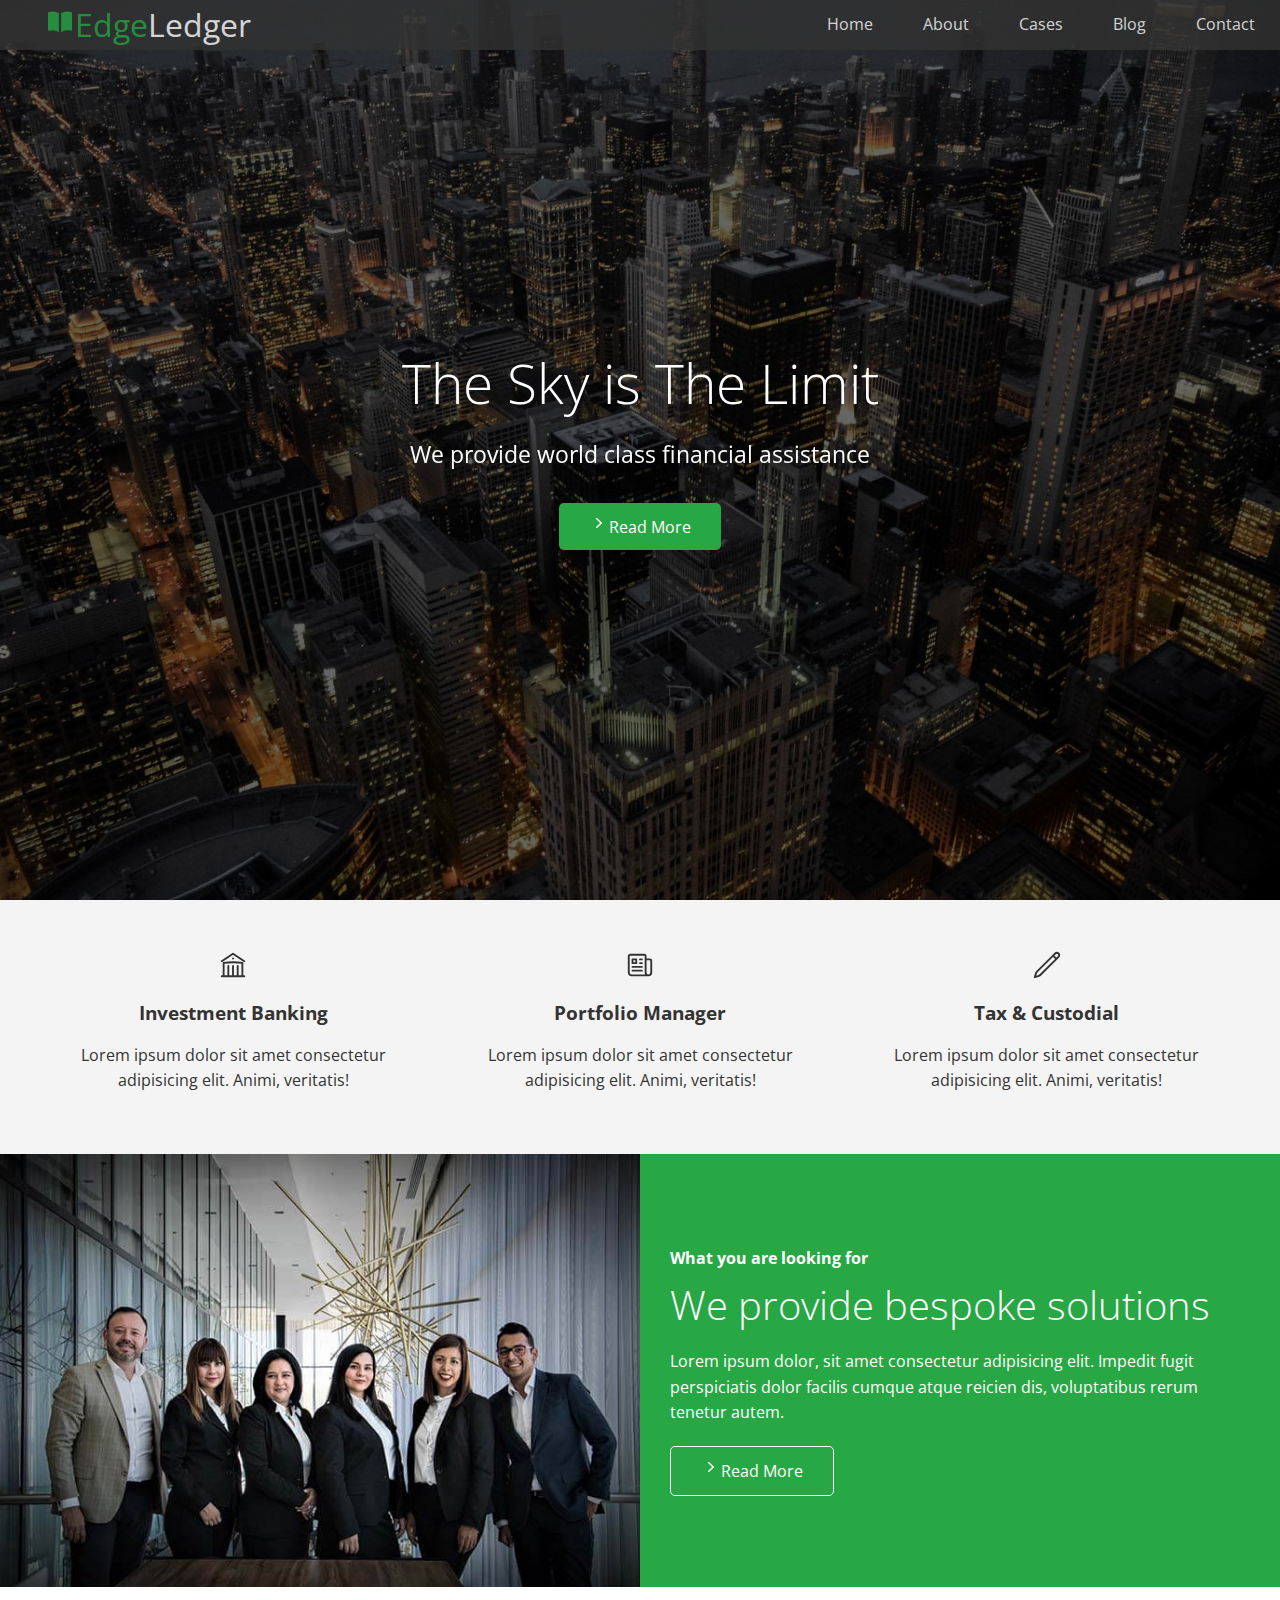
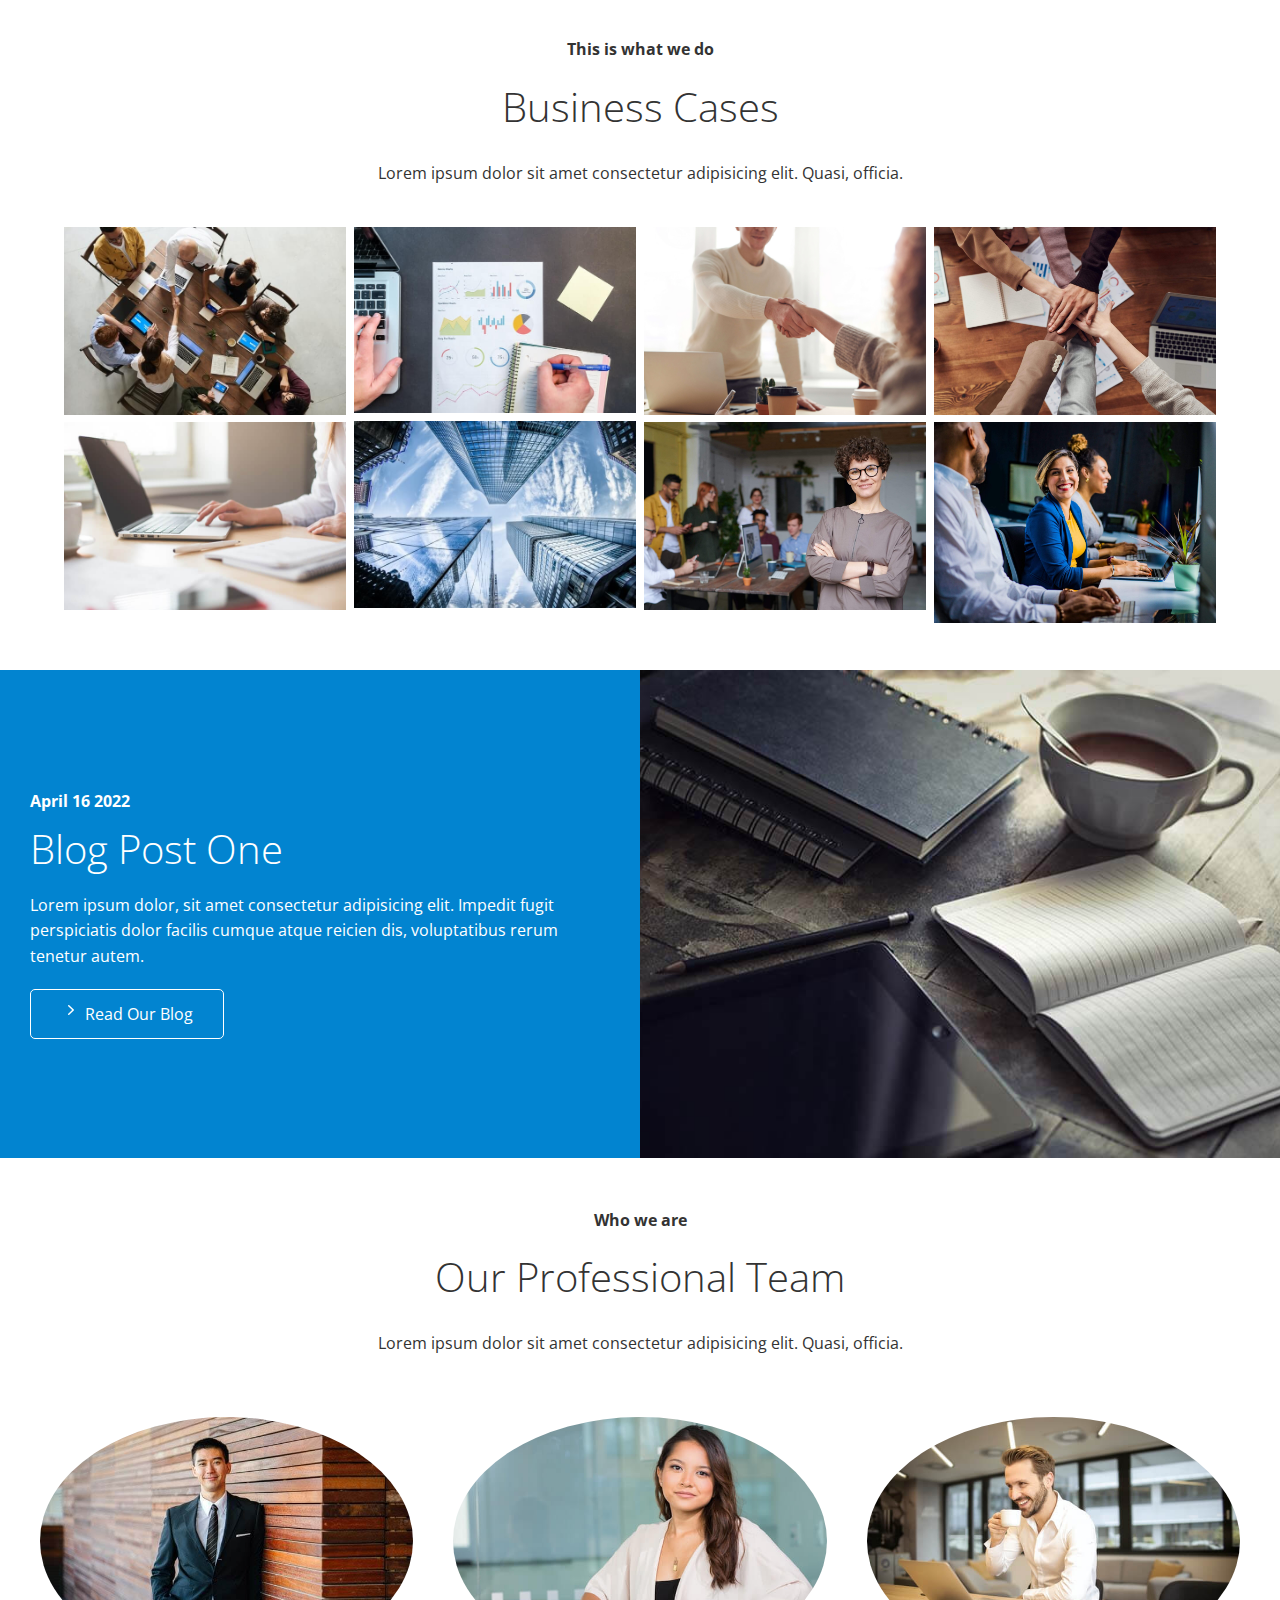
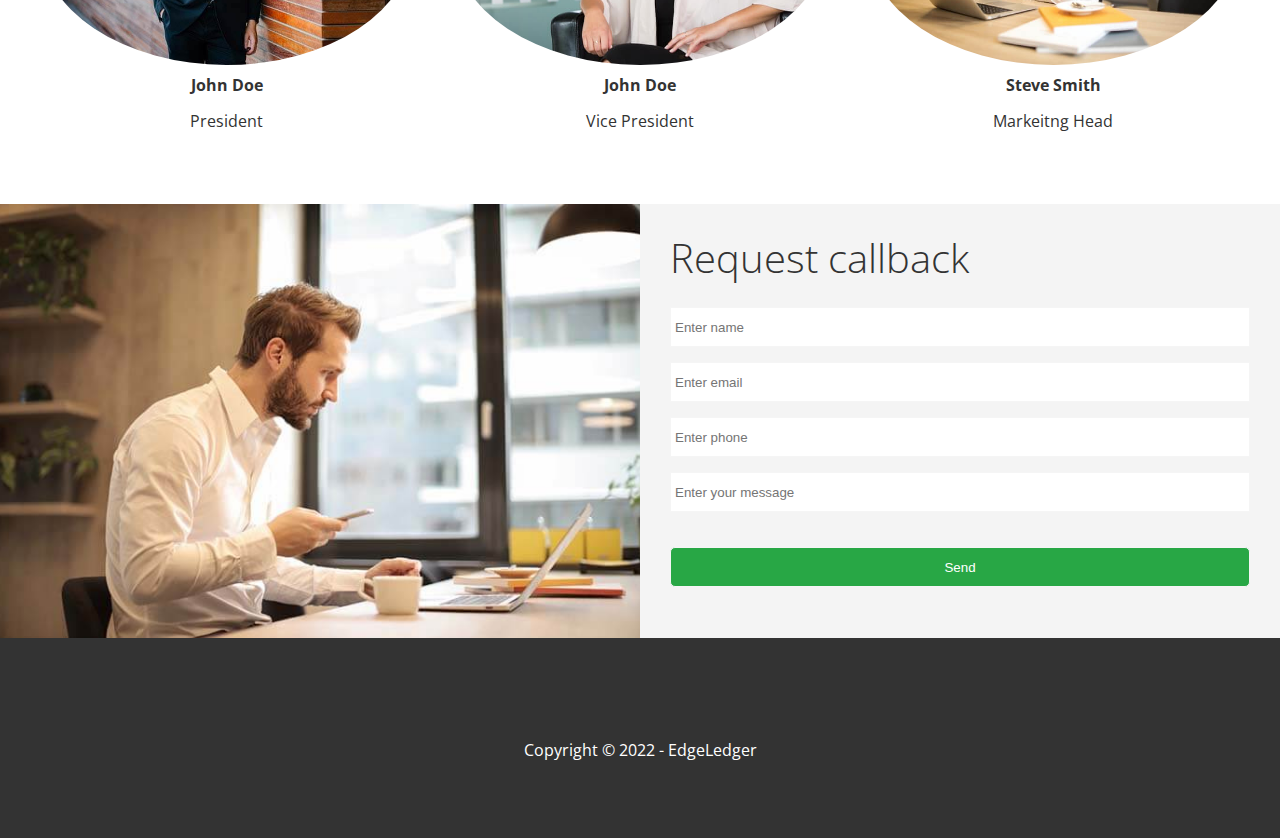
<file: index.html>
<!DOCTYPE html>
<html lang="en">
    <head>
        <meta charset="UTF-8">
        <meta name="viewport" content="width=device-wdith, initial-scale=1.0">
        <meta http-equiv="X-UA-Compatible" content="ie=edge">
        <link rel="shortcut icon" type="image/x-icon" href="/favicon.ico">
        <link rel="stylesheet" href="https://cdnjs.cloudflare.com/ajax/libs/font-awesome/5.13.0/css/all.min.css"
        integrity="sha256-h20CPZ0QyXlBuAw7A+KluUYx/3pK+c7lYEpqLTlxjYQ="
        crossorigin="anonymous">
        <link rel="stylesheet" href="https://maxst.icons8.com/vue-static/landings/line-awesome/line-awesome/1.3.0/css/line-awesome.min.css">
        <link rel="stylesheet" href="css/lightbox.min.css">
        <link rel="stylesheet" href="css/utilities.css">
        <link rel="stylesheet" href="css/style.css">
        <title>Welcome To EdgeLedger</title>
    </head>
    <body id="home">
        <header class="hero">
            <div id="navbar" class="navbar top">
                <h1 class="logo">
                    <a href="/">
                 <span class="text-primary">
                    <svg xmlns="http://www.w3.org/2000/svg" viewBox="0 0 20 20" fill="currentColor" class="w-5 h-5" width="30" height="30">
                    <path d="M10.75 16.82A7.462 7.462 0 0115 15.5c.71 0 1.396.098 2.046.282A.75.75 0 0018 15.06v-11a.75.75 0 00-.546-.721A9.006 9.006 0 0015 3a8.963 8.963 0 00-4.25 1.065V16.82zM9.25 4.065A8.963 8.963 0 005 3c-.85 0-1.673.118-2.454.339A.75.75 0 002 4.06v11a.75.75 0 00.954.721A7.506 7.506 0 015 15.5c1.579 0 3.042.487 4.25 1.32V4.065z" />
                    </svg>Edge</span>Ledger</a>
                </h1>
                <nav>
                    <ul>
                        <li><a href="#home">Home</a></li>
                        <li><a href="#about">About</a></li>
                        <li><a href="#cases">Cases</a></li>
                        <li><a href="#blog">Blog</a></li>
                        <li><a href="#contact">Contact</a></li>
                    </ul>
                </nav>
            </div>
            
            <div class="content">
                <h1>The Sky is The Limit</h1>
                <p>We provide world class financial assistance</p>
                <a href="#about" class="btn">
                    <svg xmlns="http://www.w3.org/2000/svg" viewBox="0 0 20 20" fill="currentColor" class="w-5 h-5" width="20" height="20">
                    <path fill-rule="evenodd" d="M7.21 14.77a.75.75 0 01.02-1.06L11.168 10 7.23 6.29a.75.75 0 111.04-1.08l4.5 4.25a.75.75 0 010 1.08l-4.5 4.25a.75.75 0 01-1.06-.02z" clip-rule="evenodd" />
                  </svg>Read More</a>
            </div>
        </header>

        <main>
            <!--About: Icons-->
            <section id="about" class="icons bg-light">
                <div class="flex-items">
                    <div>
                        <svg xmlns="http://www.w3.org/2000/svg" fill="none" viewBox="0 0 24 24" stroke-width="1.5" stroke="currentColor" class="w-6 h-6" width="30">
                            <path stroke-linecap="round" stroke-linejoin="round" d="M12 21v-8.25M15.75 21v-8.25M8.25 21v-8.25M3 9l9-6 9 6m-1.5 12V10.332A48.36 48.36 0 0012 9.75c-2.551 0-5.056.2-7.5.582V21M3 21h18M12 6.75h.008v.008H12V6.75z" />
                          </svg>
                          
                        <div>
                            <h3>Investment Banking</h3>
                            <p>Lorem ipsum dolor sit amet consectetur
                             adipisicing elit. Animi, veritatis!</p>
                        </div>
                    </div>
                    <div>
                        <svg xmlns="http://www.w3.org/2000/svg" fill="none" viewBox="0 0 24 24" stroke-width="1.5" stroke="currentColor" class="w-6 h-6" width="30">
                            <path stroke-linecap="round" stroke-linejoin="round" d="M12 7.5h1.5m-1.5 3h1.5m-7.5 3h7.5m-7.5 3h7.5m3-9h3.375c.621 0 1.125.504 1.125 1.125V18a2.25 2.25 0 01-2.25 2.25M16.5 7.5V18a2.25 2.25 0 002.25 2.25M16.5 7.5V4.875c0-.621-.504-1.125-1.125-1.125H4.125C3.504 3.75 3 4.254 3 4.875V18a2.25 2.25 0 002.25 2.25h13.5M6 7.5h3v3H6v-3z" />
                          </svg>
                          
                        <div>
                            <h3>Portfolio Manager</h3>
                            <p>Lorem ipsum dolor sit amet consectetur
                            adipisicing elit. Animi, veritatis!</p>
                        </div>
                    </div>
                    <div>
                        <svg xmlns="http://www.w3.org/2000/svg" fill="none" viewBox="0 0 24 24" stroke-width="1.5" stroke="currentColor" class="w-6 h-6" width="30">
                            <path stroke-linecap="round" stroke-linejoin="round" d="M16.862 4.487l1.687-1.688a1.875 1.875 0 112.652 2.652L6.832 19.82a4.5 4.5 0 01-1.897 1.13l-2.685.8.8-2.685a4.5 4.5 0 011.13-1.897L16.863 4.487zm0 0L19.5 7.125" />
                          </svg>                          
                        <div>
                            <h3>Tax & Custodial</h3>
                            <p>Lorem ipsum dolor sit amet consectetur
                            adipisicing elit. Animi, veritatis!</p>
                        </div>
                    </div>
                </div>
            </section>
            <!--About: Solutions-->
            <section class="solutions flex-columns">
                <div class="row">
                    <div class="column">
                        <div class="column-1">
                            <img src="images/home/people.jpg" alt="">
                        </div>
                    </div> 
                    <div class="column">
                     <div class="column-2 bg-primary">
                         <h4>What you are looking for</h4>
                         <h2>We provide bespoke solutions</h2>
                         <p>Lorem ipsum dolor, sit amet consectetur adipisicing elit.
                         Impedit fugit perspiciatis dolor facilis cumque atque reicien
                         dis, voluptatibus rerum tenetur autem.</p>
                         <a href="#" class="btn btn-outline">
                            <svg xmlns="http://www.w3.org/2000/svg" viewBox="0 0 20 20" fill="currentColor" class="w-5 h-5" width="20" height="20">
                                <path fill-rule="evenodd" d="M7.21 14.77a.75.75 0 01.02-1.06L11.168 10 7.23 6.29a.75.75 0 111.04-1.08l4.5 4.25a.75.75 0 010 1.08l-4.5 4.25a.75.75 0 01-1.06-.02z" clip-rule="evenodd" />
                            </svg>Read More 
                         </a>
                        </div>
                    </div>
                </div>
            </section>

            <!--Cases-->
            <section id="cases" class="cases flex-grid section-padding">
                <header class="section-header">
                    <h4>This is what we do</h4>
                    <h2>Business Cases</h2>
                    <p>Lorem ipsum dolor sit amet consectetur adipisicing elit. 
                    Quasi, officia.</p>
                </header>
                <div class="row">
                    <div class="column">
                        <a href="images/cases/cases1.jpg" data-lightbox="cases" 
                        data-title="Lorem ipsum dolor sit amet consectetur adipisicing elit. 
                        Quasi, officia."
                        >
                            <img src="images/cases/cases1.jpg" alt="">
                        </a>
                        <a href="images/cases/cases2.jpg" data-lightbox="cases" 
                        data-title="Lorem ipsum dolor sit amet consectetur adipisicing elit. 
                        Quasi, officia."
                        >
                        <img src="images/cases/cases2.jpg" alt="">
                        </a>
                    </div>
                    <div class="column">
                        <a href="images/cases/cases3.jpg" data-lightbox="cases" 
                        data-title="Lorem ipsum dolor sit amet consectetur adipisicing elit. 
                        Quasi, officia."
                        >
                        <img src="images/cases/cases3.jpg" alt="">
                        </a>
                        <a href="images/cases/cases4.jpg" data-lightbox="cases" 
                        data-title="Lorem ipsum dolor sit amet consectetur adipisicing elit. 
                        Quasi, officia."
                        >
                        <img src="images/cases/cases4.jpg" alt="">
                        </a>
                    </div>
                    <div class="column">
                        <a href="images/cases/cases5.jpg" data-lightbox="cases" 
                        data-title="Lorem ipsum dolor sit amet consectetur adipisicing elit. 
                        Quasi, officia."
                        >
                        <img src="images/cases/cases5.jpg" alt="">
                        </a>
                        <a href="images/cases/cases6.jpg" data-lightbox="cases" 
                        data-title="Lorem ipsum dolor sit amet consectetur adipisicing elit. 
                        Quasi, officia."
                        >
                        <img src="images/cases/cases6.jpg" alt="">
                        </a>
                    </div>
                    <div class="column">
                        <a href="images/cases/cases7.jpg" data-lightbox="cases" 
                        data-title="Lorem ipsum dolor sit amet consectetur adipisicing elit. 
                        Quasi, officia."
                        >
                        <img src="images/cases/cases7.jpg" alt="">
                        </a>
                        <a href="images/cases/cases8.jpg" data-lightbox="cases" 
                        data-title="Lorem ipsum dolor sit amet consectetur adipisicing elit. 
                        Quasi, officia."
                        >
                        <img src="images/cases/cases8.jpg" alt="">
                        </a>
                    </div>
                </div>
            </section>

            <!--Blog -->
            <section id="blog" class="blog flex-columns flex-reverse">
                <div class="row">
                    <div class="column">
                        <div class="column-1">
                            <img src="images/home/blog.jpg" alt="">
                        </div>
                    </div> 
                    <div class="column">
                     <div class="column-2 bg-secondary">
                         <h4>April 16 2022</h4>
                         <h2>Blog Post One</h2>
                         <p>Lorem ipsum dolor, sit amet consectetur adipisicing elit.
                         Impedit fugit perspiciatis dolor facilis cumque atque reicien
                         dis, voluptatibus rerum tenetur autem.</p>
                         <a href="blog.html" class="btn btn-outline">
                            <svg xmlns="http://www.w3.org/2000/svg" viewBox="0 0 20 20" fill="currentColor" class="w-5 h-5" width="20" height="20">
                                <path fill-rule="evenodd" d="M7.21 14.77a.75.75 0 01.02-1.06L11.168 10 7.23 6.29a.75.75 0 111.04-1.08l4.5 4.25a.75.75 0 010 1.08l-4.5 4.25a.75.75 0 01-1.06-.02z" clip-rule="evenodd" />
                            </svg> Read Our Blog
                         </a>
                        </div>
                    </div>
                </div>
            </section>

            <!-- Team -->
            <section id="team" class="team  section-padding">
                <header class="section-header">
                    <h4>Who we are</h4>
                    <h2>Our Professional Team</h2>
                    <p>Lorem ipsum dolor sit amet consectetur adipisicing elit. 
                    Quasi, officia.</p>
                </header>
                <div class="flex-items">
                    <div>
                        <img src="images/team/person1.jpg" alt="">
                        <h4>John Doe</h4>
                        <p>President</p>
                    </div>
                    <div>
                        <img src="images/team/person2.jpg" alt="">
                        <h4>John Doe</h4>
                        <p>Vice President</p>
                    </div>
                    <div>
                        <img src="images/team/person3.jpg" alt="">
                        <h4>Steve Smith</h4>
                        <p>Markeitng Head</p>
                    </div>
                </div>
            </section>

            <!--Contact -->
            <section id="contact" class="contact flex-columns">
                <div class="row">
                    <div class="column">
                        <div class="column-1">
                            <img src="images/home/contact.jpg" alt="">
                        </div>
                    </div> 
                    <div class="column">
                     <div class="column-2 bg-light">
                        <h2>Request callback</h2>
                         <form action="process.php" method="POST" class="callback-form">
                            <div class="form-control">
                                <label for="name"></label>
                                <input type="text" name="name" id="name"
                                placeholder="Enter name">
                            </div>
                            <div class="form-control">
                                <label for="email"></label>
                                <input type="email" name="email" id="email"
                                placeholder="Enter email">
                            </div>
                            <div class="form-control">
                                <label for="phone"></label>
                                <input type="text" name="phone" id="phone"
                                placeholder="Enter phone">
                            </div>
                            <div class="form-control">
                                <label for="message"></label>
                                <input type="text" name="message" id="message"
                                placeholder="Enter your message">
                            </div>
                            <input type="submit" value="Send" id="submit"
                            class="btn">
                         </form>
                     </div>
                    </div>
                </div>
            </section>
        </main>

        <!--Footer-->
        <footer class="footer bg-dark">
            <div class="social">
                <a href="#"><i class="fa-bold fa-facebook fa-2x"></i></a>
                <a href="#"><i class="fa-bold fa-twitter fa-2x"></i></a>
                <a href="#"><i class="fa-bold fa-youtube fa-2x"></i></a>
                <a href="#"><i class="fa-bold fa-linkedin fa-2x"></i></a>
            </div>
            <p>Copyright &copy; 2022 - EdgeLedger</p>
        </footer>


        <script
        src="https://code.jquery.com/jquery-3.6.1.min.js"
        integrity="sha256-o88AwQnZB+VDvE9tvIXrMQaPlFFSUTR+nldQm1LuPXQ="
        crossorigin="anonymous"></script>
        <script src="js/lightbox.min.js"></script>
        <script>
            const navbar = document.getElementById('navbar');
            let scrolled = false;

            window.onscroll = function() {
                if(window.pageYOffset > 100) {
                    navbar.classList.remove('top');
                    if (!scrolled) {
                        navbar.style.transform = 'translateY(-70px)';
                    }
                    setTimeout(function() {
                        navbar.style.transform = 'translateY(0)';
                        scrolled = true;
                    }, 200)
                } else {
                    navbar.classList.add('top');
                    scrolled = false;
                }
            };
            
            // Smooth Scrolling
            $('#navbar a, .btn').on('click', function (e) {
             if (this.hash !== '') {
               e.preventDefault();

              const hash = this.hash;

              $('html, body').animate(
              {
               scrollTop: $(hash).offset().top - 100,
              },
              800
            );
        }
    });
    </script>
    </body>
</html>
</file>
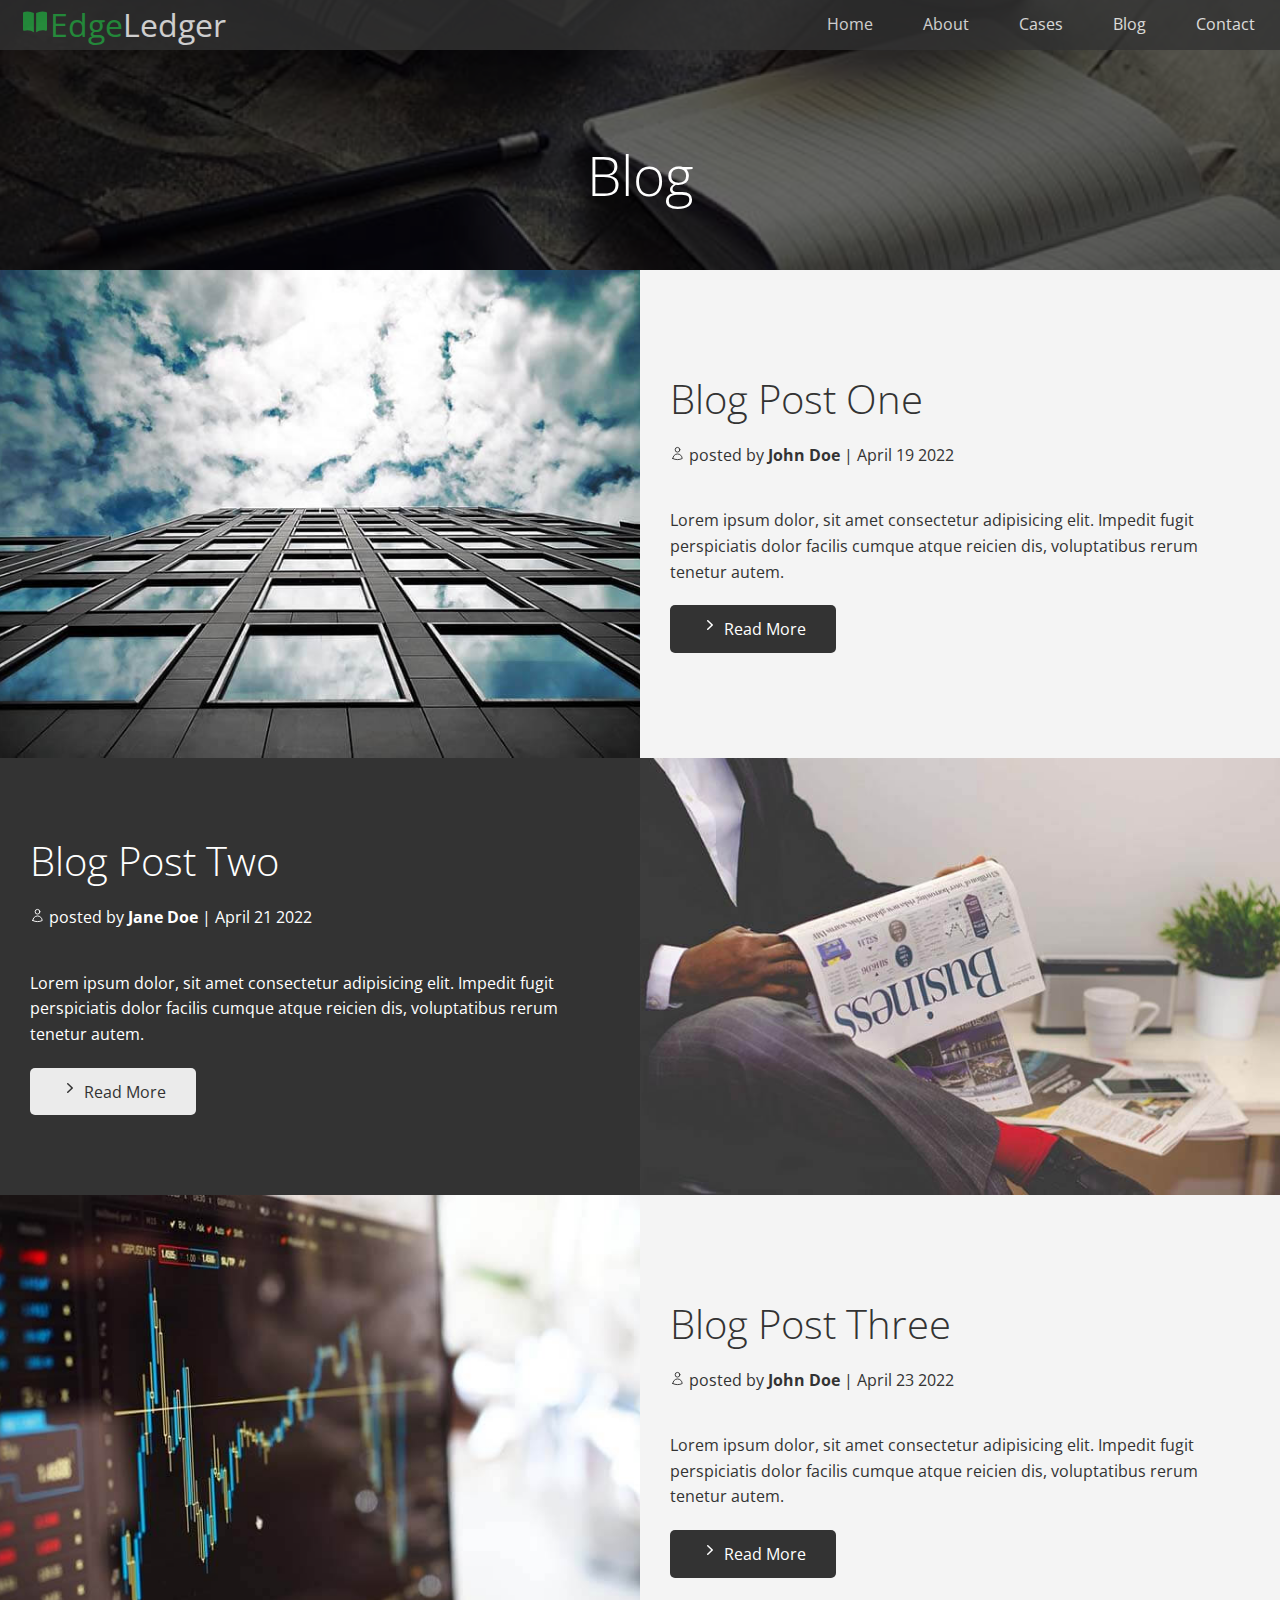
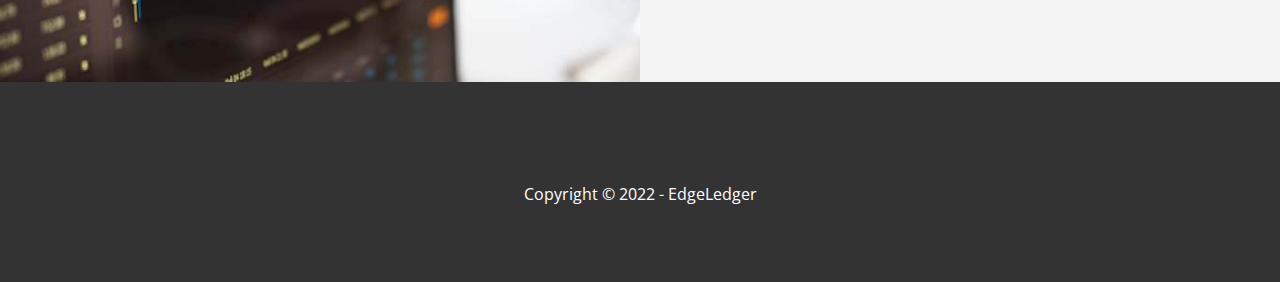
<file: blog.html>
<!DOCTYPE html>
<html lang="en">
    <head>
        <meta charset="UTF-8">
        <meta name="viewport" content="width=device-wdith, initial-scale=1.0">
        <meta http-equiv="X-UA-Compatible" content="ie=edge">
        <link rel="stylesheet" href="https://cdnjs.cloudflare.com/ajax/libs/font-awesome/5.13.0/css/all.min.css"
        integrity="sha256-h20CPZ0QyXlBuAw7A+KluUYx/3pK+c7lYEpqLTlxjYQ="
        crossorigin="anonymous">
        <link rel="stylesheet" href="css/utilities.css">
        <link rel="stylesheet" href="css/style.css">
        <title>Read Our Blog</title>
    </head>
    <body>
        <header class="hero blog">
            <div id="navbar" class="navbar top">
                <h1 class="logo">
                 <span class="text-primary"><svg xmlns="http://www.w3.org/2000/svg" viewBox="0 0 20 20" fill="currentColor" class="w-5 h-5" width="30" height="30">
                    <path d="M10.75 16.82A7.462 7.462 0 0115 15.5c.71 0 1.396.098 2.046.282A.75.75 0 0018 15.06v-11a.75.75 0 00-.546-.721A9.006 9.006 0 0015 3a8.963 8.963 0 00-4.25 1.065V16.82zM9.25 4.065A8.963 8.963 0 005 3c-.85 0-1.673.118-2.454.339A.75.75 0 002 4.06v11a.75.75 0 00.954.721A7.506 7.506 0 015 15.5c1.579 0 3.042.487 4.25 1.32V4.065z" />
                    </svg>Edge</span>Ledger
                 
                </h1>
                <nav>
                    <ul>
                        <li><a href="index.html">Home</a></li>
                        <li><a href="index.html#about">About</a></li>
                        <li><a href="index.html#cases">Cases</a></li>
                        <li><a href="index.html#blog">Blog</a></li>
                        <li><a href="index.html#contact">Contact</a></li>
                    </ul>
                </nav>
            </div>
            
            <div class="content">
                <h1>Blog</h1>
            </div>
        </header>

        <main>
            <article class="flex-columns">
                <div class="row">
                    <div class="column">
                        <div class="column-1">
                            <img src="images/blog/blog1.jpg" alt="">
                        </div>
                    </div> 
                    <div class="column">
                     <div class="column-2 bg-light">
                         <h2>Blog Post One</h2>
                         <p class="meta">
                            <svg xmlns="http://www.w3.org/2000/svg" fill="none" viewBox="0 0 24 24" stroke-width="1.5" stroke="currentColor" class="w-6 h-6" width="15" height="15">
                                <path stroke-linecap="round" stroke-linejoin="round" d="M15.75 6a3.75 3.75 0 11-7.5 0 3.75 3.75 0 017.5 0zM4.501 20.118a7.5 7.5 0 0114.998 0A17.933 17.933 0 0112 21.75c-2.676 0-5.216-.584-7.499-1.632z" />
                              </svg> posted by <strong>John
                             Doe</strong> | April 19 2022
                         </p>
                         <p>Lorem ipsum dolor, sit amet consectetur adipisicing elit.
                         Impedit fugit perspiciatis dolor facilis cumque atque reicien
                         dis, voluptatibus rerum tenetur autem.</p>
                         <a href="post.html" class="btn btn-dark">
                            <svg xmlns="http://www.w3.org/2000/svg" viewBox="0 0 20 20" fill="currentColor" class="w-5 h-5" width="20" height="20">
                                <path fill-rule="evenodd" d="M7.21 14.77a.75.75 0 01.02-1.06L11.168 10 7.23 6.29a.75.75 0 111.04-1.08l4.5 4.25a.75.75 0 010 1.08l-4.5 4.25a.75.75 0 01-1.06-.02z" clip-rule="evenodd" />
                              </svg> Read More </a>
                        </div>
                    </div>
                </div>
            </article>

            <article class="flex-columns flex-reverse">
                <div class="row">
                    <div class="column">
                        <div class="column-1">
                            <img src="images/blog/blog2.jpg" alt="">
                        </div>
                    </div> 
                    <div class="column">
                     <div class="column-2 bg-dark">
                         <h2>Blog Post Two</h2>
                         <p class="meta">
                            <svg xmlns="http://www.w3.org/2000/svg" fill="none" viewBox="0 0 24 24" stroke-width="1.5" stroke="currentColor" class="w-6 h-6" width="15" height="15">
                                <path stroke-linecap="round" stroke-linejoin="round" d="M15.75 6a3.75 3.75 0 11-7.5 0 3.75 3.75 0 017.5 0zM4.501 20.118a7.5 7.5 0 0114.998 0A17.933 17.933 0 0112 21.75c-2.676 0-5.216-.584-7.499-1.632z" />
                              </svg> posted by <strong>Jane
                             Doe</strong> | April 21 2022
                         </p>
                         <p>Lorem ipsum dolor, sit amet consectetur adipisicing elit.
                         Impedit fugit perspiciatis dolor facilis cumque atque reicien
                         dis, voluptatibus rerum tenetur autem.</p>
                         <a href="post.html" class="btn btn-light">
                            <svg xmlns="http://www.w3.org/2000/svg" viewBox="0 0 20 20" fill="currentColor" class="w-5 h-5" width="20" height="20">
                                <path fill-rule="evenodd" d="M7.21 14.77a.75.75 0 01.02-1.06L11.168 10 7.23 6.29a.75.75 0 111.04-1.08l4.5 4.25a.75.75 0 010 1.08l-4.5 4.25a.75.75 0 01-1.06-.02z" clip-rule="evenodd" />
                              </svg> Read More </a>
                        </div>
                    </div>
                </div>
            </article>

            <article class="flex-columns">
                <div class="row">
                    <div class="column">
                        <div class="column-1">
                            <img src="images/blog/blog3.jpg" alt="">
                        </div>
                    </div> 
                    <div class="column">
                     <div class="column-2 bg-light">
                         <h2>Blog Post Three</h2>
                         <p class="meta">
                            <svg xmlns="http://www.w3.org/2000/svg" fill="none" viewBox="0 0 24 24" stroke-width="1.5" stroke="currentColor" class="w-6 h-6" width="15" height="15">
                                <path stroke-linecap="round" stroke-linejoin="round" d="M15.75 6a3.75 3.75 0 11-7.5 0 3.75 3.75 0 017.5 0zM4.501 20.118a7.5 7.5 0 0114.998 0A17.933 17.933 0 0112 21.75c-2.676 0-5.216-.584-7.499-1.632z" />
                              </svg> posted by <strong>John
                                Doe</strong> | April 23 2022 </p>
                         <p>Lorem ipsum dolor, sit amet consectetur adipisicing elit.
                         Impedit fugit perspiciatis dolor facilis cumque atque reicien
                         dis, voluptatibus rerum tenetur autem.</p>
                         <a href="post.html" class="btn btn-dark">
                            <svg xmlns="http://www.w3.org/2000/svg" viewBox="0 0 20 20" fill="currentColor" class="w-5 h-5" width="20" height="20">
                                <path fill-rule="evenodd" d="M7.21 14.77a.75.75 0 01.02-1.06L11.168 10 7.23 6.29a.75.75 0 111.04-1.08l4.5 4.25a.75.75 0 010 1.08l-4.5 4.25a.75.75 0 01-1.06-.02z" clip-rule="evenodd" />
                              </svg> Read More </a>
                        </div>
                    </div>
                </div>
            </article>
        </main>

        <!--Footer-->
        <footer class="footer bg-dark">
            <div class="social">
                <a href="#"><i class="fa-bold fa-facebook fa-2x"></i></a>
                <a href="#"><i class="fa-bold fa-twitter fa-2x"></i></a>
                <a href="#"><i class="fa-bold fa-youtube fa-2x"></i></a>
                <a href="#"><i class="fa-bold fa-linkedin fa-2x"></i></a>
            </div>
            <p>Copyright &copy; 2022 - EdgeLedger</p>
        </footer>
        
        <script>
            const navbar = document.getElementById('navbar');
            let scrolled = false;

            window.onscroll = function() {
                if(window.pageYOffset > 100) {
                    navbar.classList.remove('top');
                    if (!scrolled) {
                        navbar.style.transform = 'translateY(-70px)';
                    }
                    setTimeout(function() {
                        navbar.style.transform = 'translateY(0)';
                        scrolled = true;
                    }, 200)
                } else {
                    navbar.classList.add('top');
                    scrolled = false;
                }
            };
        </script>
    </body>
</html>
</file>
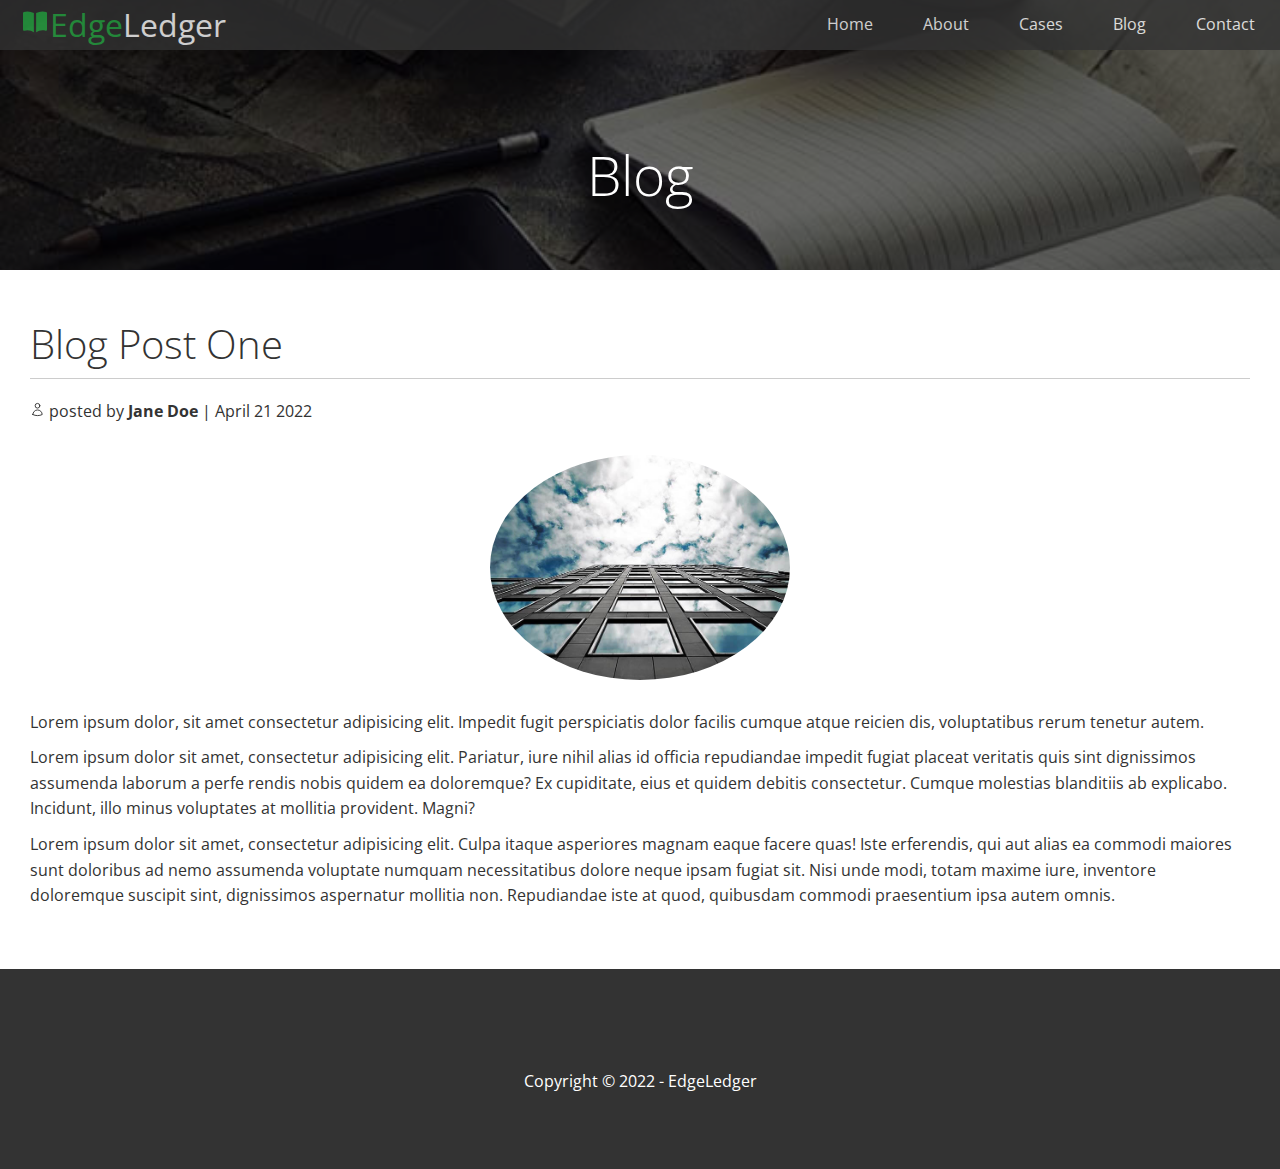
<file: post.html>
<!DOCTYPE html>
<html lang="en">
    <head>
        <meta charset="UTF-8">
        <meta name="viewport" content="width=device-wdith, initial-scale=1.0">
        <meta http-equiv="X-UA-Compatible" content="ie=edge">
        <link rel="stylesheet" href="https://cdnjs.cloudflare.com/ajax/libs/font-awesome/5.13.0/css/all.min.css"
        integrity="sha256-h20CPZ0QyXlBuAw7A+KluUYx/3pK+c7lYEpqLTlxjYQ="
        crossorigin="anonymous">
        <link rel="stylesheet" href="css/utilities.css">
        <link rel="stylesheet" href="css/style.css">
        <title>Post One</title>
    </head>
    <body>
        <header class="hero blog">
            <div id="navbar" class="navbar top">
                <h1 class="logo">
                 <span class="text-primary"><svg xmlns="http://www.w3.org/2000/svg" viewBox="0 0 20 20" fill="currentColor" class="w-5 h-5" width="30" height="30">
                    <path d="M10.75 16.82A7.462 7.462 0 0115 15.5c.71 0 1.396.098 2.046.282A.75.75 0 0018 15.06v-11a.75.75 0 00-.546-.721A9.006 9.006 0 0015 3a8.963 8.963 0 00-4.25 1.065V16.82zM9.25 4.065A8.963 8.963 0 005 3c-.85 0-1.673.118-2.454.339A.75.75 0 002 4.06v11a.75.75 0 00.954.721A7.506 7.506 0 015 15.5c1.579 0 3.042.487 4.25 1.32V4.065z" />
                    </svg>Edge</span>Ledger
                </h1>
                <nav>
                    <ul>
                        <li><a href="index.html">Home</a></li>
                        <li><a href="index.html#about">About</a></li>
                        <li><a href="index.html#cases">Cases</a></li>
                        <li><a href="index.html#blog">Blog</a></li>
                        <li><a href="index.html#contact">Contact</a></li>
                    </ul>
                </nav>
            </div>
            
            <div class="content">
                <h1>Blog</h1>
            </div>
        </header>

        <main>
            <section class="post">
                <h2>Blog Post One</h2>
                <p class="meta">
                    <svg xmlns="http://www.w3.org/2000/svg" fill="none" viewBox="0 0 24 24" stroke-width="1.5" stroke="currentColor" class="w-6 h-6" width="15" height="15">
                        <path stroke-linecap="round" stroke-linejoin="round" d="M15.75 6a3.75 3.75 0 11-7.5 0 3.75 3.75 0 017.5 0zM4.501 20.118a7.5 7.5 0 0114.998 0A17.933 17.933 0 0112 21.75c-2.676 0-5.216-.584-7.499-1.632z" />
                      </svg> posted by <strong>Jane
                     Doe</strong> | April 21 2022
                 </p>
                 <img src="images/blog/blog1.jpg" alt="">
                 <p>Lorem ipsum dolor, sit amet consectetur adipisicing elit.
                 Impedit fugit perspiciatis dolor facilis cumque atque reicien
                 dis, voluptatibus rerum tenetur autem.</p>
                 <p>Lorem ipsum dolor sit amet, consectetur adipisicing elit.
                 Pariatur, iure nihil alias id officia repudiandae impedit fugiat
                 placeat veritatis quis sint dignissimos assumenda laborum a perfe
                 rendis nobis quidem ea doloremque? Ex cupiditate, eius et quidem 
                 debitis consectetur. Cumque molestias blanditiis ab explicabo. 
                 Incidunt, illo minus voluptates at mollitia provident. Magni?
                </p>
                <p>Lorem ipsum dolor sit amet, consectetur adipisicing elit.
                Culpa itaque asperiores magnam eaque facere quas! Iste 
                erferendis, qui aut alias ea commodi maiores sunt doloribus
                ad nemo assumenda voluptate numquam necessitatibus dolore neque
                ipsam fugiat sit. Nisi unde modi, totam maxime iure, inventore
                doloremque suscipit sint, dignissimos aspernatur mollitia non.
                Repudiandae iste at quod, quibusdam commodi praesentium ipsa 
                autem omnis.</p>
            </section>
        </main>

        <!--Footer-->
        <footer class="footer bg-dark">
            <div class="social">
                <a href="#"><i class="fa-bold fa-facebook fa-2x"></i></a>
                <a href="#"><i class="fa-bold fa-twitter fa-2x"></i></a>
                <a href="#"><i class="fa-bold fa-youtube fa-2x"></i></a>
                <a href="#"><i class="fa-bold fa-linkedin fa-2x"></i></a>
            </div>
            <p>Copyright &copy; 2022 - EdgeLedger</p>
        </footer>

        <script>
            const navbar = document.getElementById('navbar');
            let scrolled = false;

            window.onscroll = function() {
                if(window.pageYOffset > 100) {
                    navbar.classList.remove('top');
                    if (!scrolled) {
                        navbar.style.transform = 'translateY(-70px)';
                    }
                    setTimeout(function() {
                        navbar.style.transform = 'translateY(0)';
                        scrolled = true;
                    }, 200)
                } else {
                    navbar.classList.add('top');
                    scrolled = false;
                }
            };
        </script>
    </body>
</html>
</file>
<file: css/utilities.css>
/*Text colors*/
.text-primary {
    color: #28a745;
}

.text-secondary {
    color: #0284d0;
}

.btn {
    cursor: pointer;
    display: inline-block;
    padding: 10px 30px;
    color: #fff;
    background-color: #28a745;
    border: none;
    border-radius: 5px;
}

.btn:hover {
    opacity: 0.9;
}

.btn-primary, .bg-primary {
    background: #28a745;
    color: #fff;
}

.btn-secondary, .bg-secondary {
    background: #0284d0;
    color: #fff;
}

.btn-dark, .bg-dark {
    background: #333;
    color: #fff;
}

.btn-light, .bg-light {
    background: #f4f4f4f4;
    color: #333;
}

.btn-outline {
    background: transparent;
    border: 1px solid #fff;
}

/*Flex items*/
.flex-items {
    display: flex;
    text-align: center;
    justify-content: center;
    text-align: center;
    height: 100%;
}

.flex-items > div {
    padding: 20px;
}


/*Flex columns*/
.flex-columns.flex-reverse .row {
    flex-direction: row-reverse;
}
.flex-columns .row {
    display: flex;
    flex-direction: row;
    flex-wrap: wrap;
    width: 100%;
}

.flex-columns .column {
    display: flex;
    flex-direction: column;
    flex-basis: 100%;
    flex: 1;
}

.flex-columns .column .column-1,
.flex-columns .column .column-2 {
    height: 100%;
}

.flex-columns img {
    width: 100%;
    height: 100%;
    object-fit: cover;
}

.flex-columns .column-2 {
    display: flex;
    flex-direction: column;
    align-items: flex-start;
    justify-content: center;
    padding: 30px;
}

.flex-columns h2 {
    font-size: 40px;
    font-weight: 100;
}

.flex-columns h4 {
    margin-bottom: 10px;
}

.flex-columns p {
    margin: 20px 0;
}

/*Section header*/
.section-header {
    padding: 30px;
    display: flex;
    flex-direction: column;
    align-items: center;
    justify-content: center;
    text-align: center;
}

.section-header h2 {
    font-size: 40px;
    margin: 20px 0;
}
.section-padding {
    padding: 20px 20px 40px;
}

/*Flex grid*/
.flex-grid .row {
    display: flex;
    flex-wrap: wrap;
    padding: 0 40px;
}

.flex-grid .column {
    flex: 25%;
    max-width: 25%;
    padding: 0 4px;

}
</file>
<file: css/style.css>
@import url('https://fonts.googleapis.com/css2?family=Open+Sans:wght@300;400&display=swap');

*{
    box-sizing: border-box;
    padding: 0;
    margin: 0;
} 

body {
    font-family: 'Open Sans', sans-serif;
    background: #fff;
    color: #333;
    line-height: 1.6;
}

ul {
    list-style: none;
}

a {
    color:#333;
    text-decoration: none;
}

h1, h2 {
    font-weight: 300;
    line-height: 1.2;
    
}

p {
    margin: 10px 0;
}

img {
    width: 100%;
}

/*Navbar*/
.navbar {
    display: flex;
    align-items: center;
    justify-content: space-between;
    background-color: #333;
    color:#fff;
    opacity: 0.8;
    width: 100%;
    height: 70px;
    position: fixed;
    top: 0px;
    padding: 0 30px;
    transition: 0.5s;
}

 .navbar.top {
    background: transparent;
 }
 .navbar a{
    color: #fff;
    padding: 10px 20px;
    margin: 0 5px;
 }
 .navbar a:hover {
    border-bottom: #28a745 2px solid;
 }
 .navbar ul {
    display: flex;
 }

 .navbar .logo {
    font-weight: 400;
 }
 
 .content .l-heading  {
    text-align: center;
    justify-content: center;
    margin-top: 80px;
    align-items: center;
 }

 #navbar {
    background: #333;
    width: 100;
    height: 50px;
    padding: 20px 0;
 }
 .logo {
    font-weight: 400;
    color: #fff;
    padding: 0 20px;
 }

 .logo span {
    color: #28a745;
 }
 
 .success {
    background-color: #28a745;
    justify-content: center;
    text-align: center;
    font-size: 20px;
    padding: 20px 0; 
 }

 #main-footer {
    background: #333;
    width: 100;
    height: 70px;
    color: #fff;
    text-align:  center;
    justify-content: center;
    padding: 20px 0;
 }

 /*Header*/
 .hero {
    background: url('../images/home/showcase.jpg') no-repeat center center/cover;
    height: 100vh;
    position: relative;
    color: #fff;
 }

 .hero .content {
    display: flex;
    flex-direction: column;
    align-items: center;
    justify-content: center;
    text-align: center;
    height: 100%;
    padding: 0 20px;
 }

 .hero .content h1 {
    font-size: 55px;
 }

 .hero .content p {
    font-size: 23px;
    max-width: 600px;
    margin: 20px 0 30px; 
 }

.hero::before {
    content: '';
    position: absolute;
    top: 0;
    left:0;
    width:100%;
    height:100%;
    background: rgba(0,0,0,0.6);
 }
 
.hero * {
    z-index: 10;
}

.hero.blog {
    background: url('../images/home/blog.jpg') no-repeat center center/cover;
    height: 30vh;
}

.hero.blog .content h1 {
    margin-top: 80px;
}

/* Icons */
.icons {
    padding: 30px;
}

.icons h3 {
    font-weight: bold;
    margin-top: 10px;
    margin-bottom: 15px;
}

.icons i {
    background-color: #28a745;
    color: #fff;
    padding: 1rem;
    border-radius: 50%;
    margin-bottom: 15px;
}

.cases img:hover {
    opacity: 0.7;
}

.team img {
    border-radius: 50%;
}

/*Callback form*/
.callback-form {
    width: 100%;
    padding: 20px 0;
}

.callback-form label {
    display: block;
    margin-bottom: 5px;
}

.callback-form .form-control {
    margin-bottom: 15px;
}

.callback-form input {
    width: 100%;
    padding: 4px;
    height: 40px;
    border: #f5f5f5 1px solid;
}

.callback-form input:focus {
    outline-color: #28a745;
}

.callback-form .btn {
    padding: 12px 0;
    margin-top: 20px;
}
/* Post */
.post {
    padding: 50px 30px;
}

.post h2 {
    font-size: 40px;
    margin-bottom: 20px;
    padding-bottom: 10px;
    border-bottom: #ccc solid 1px;
}

.post .meta {
    margin-bottom: 30px;
}

.post img {
    width: 300px;
    border-radius: 50%;
    display: block;
    margin: 0 auto 30px;
}


/* Footer */
.footer {
    display: flex;
    flex-direction: column;
    align-items: center;
    justify-content: center;
    text-align: center;
    height: 200px;
}

.footer a {
    color: #fff;
}

.footer a:hover {
    color: #28a745;
}

.footer .social > * {
    margin-right: 30px;
}

/*Mobile*/
@media(max-width: 768px) {
    .navbar {
        flex-direction: column;
        height: 120px;
        padding: 20px;
    }

    .navbar a {
        padding: 10px 10px;
        margin: 0 3px;
    }

    .flex-items {
        flex-direction: column;
    }

    .flex-columns .column, .flex-grid .column {
        flex: 100%;
        max-width: 100%;

    }
    
    .team img {
        width: 70%;
    }
}
</file>
